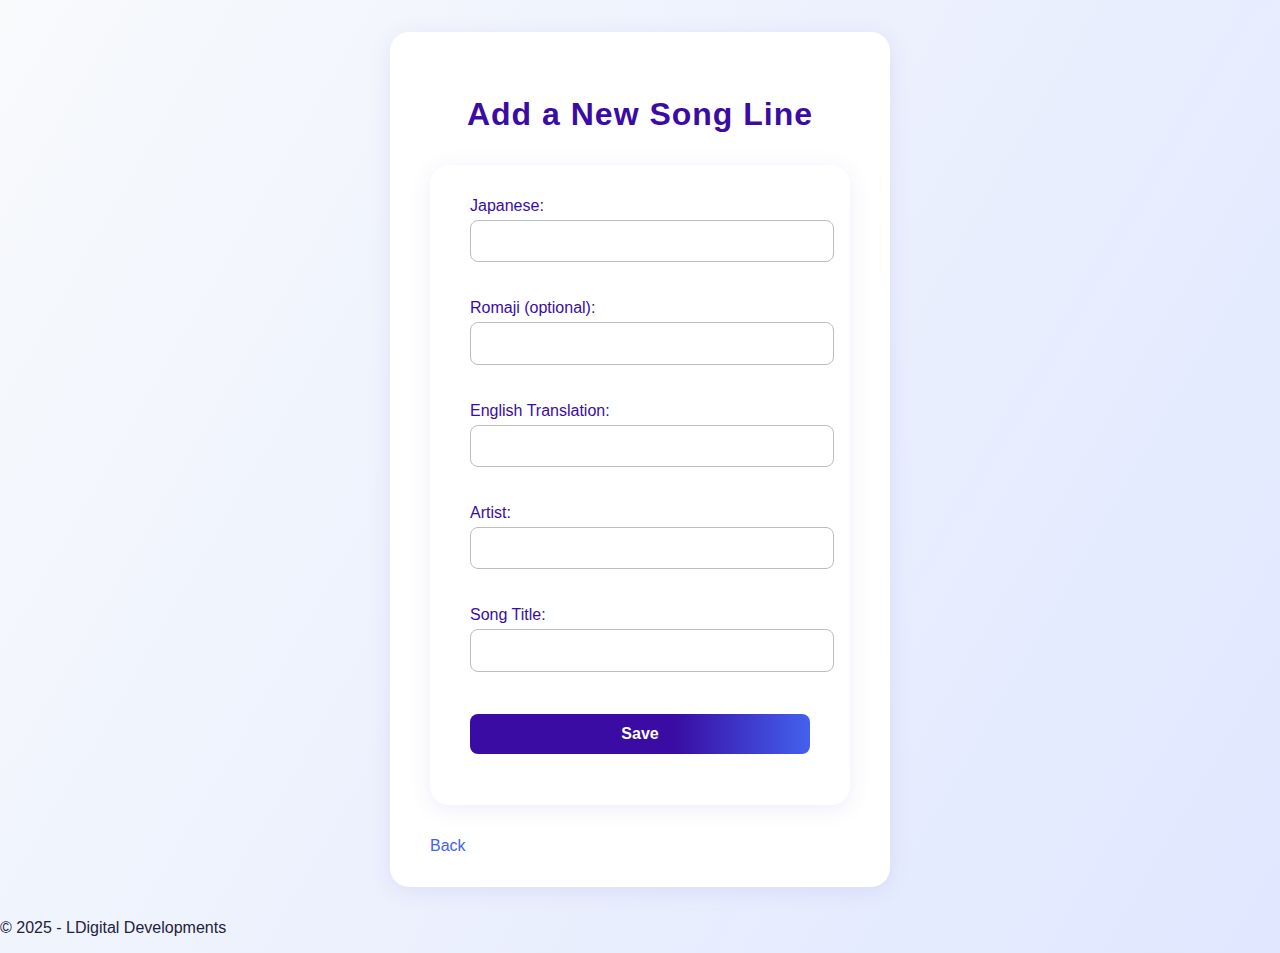
<file: templates/add_line.html>
<!DOCTYPE html>
<html>
<head>
  <title>Add Line</title>
  <link rel="stylesheet" href="/static/style.css">
</head>
<body>
  <div class="content">
    <h1>Add a New Song Line</h1>
    <form method="POST">
      <label>Japanese:</label><br>
      <input name="japanese" required><br><br>
      <label>Romaji (optional):</label><br>
      <input name="romaji"><br><br>
      <label>English Translation:</label><br>
      <input name="translation" required><br><br>
      <label>Artist:</label><br>
      <input name="artist" required><br><br>
      <label>Song Title:</label><br>
      <input name="song" required><br><br>
      <input type="submit" value="Save">
    </form>
    <a href="/">Back</a>
  </div>
  <footer>
    <p>&copy 2025 - LDigital Developments</p>
  </footer>
</body>
</html>
</file>
<file: static/style.css>
/* Simple, modern, and animated style for JP Tracker */
body {
  font-family: 'Segoe UI', 'Arial', sans-serif;
  background: linear-gradient(120deg, #f8fafc 0%, #e0e7ff 100%);
  margin: 0;
  padding: 0;
  min-height: 100vh;
  color: #22223b;
  animation: fadeIn 1s;
}

h1 {
  color: #3a0ca3;
  text-align: center;
  margin-top: 2rem;
  letter-spacing: 1px;
  animation: slideDown 0.7s;
}

form, .content {
  background: #fff;
  max-width: 420px;
  margin: 2rem auto;
  padding: 2rem 2.5rem;
  border-radius: 1.2rem;
  box-shadow: 0 4px 24px rgba(58,12,163,0.08);
  animation: fadeInUp 0.8s;
}

label {
  font-weight: 500;
  color: #3a0ca3;
}

input[type="text"], input[type="submit"], input, select {
  width: 100%;
  padding: 0.7rem;
  margin-top: 0.3rem;
  margin-bottom: 1.2rem;
  border: 1px solid #bdbdbd;
  border-radius: 0.5rem;
  font-size: 1rem;
  transition: border 0.2s;
}

input[type="text"]:focus, input:focus {
  border: 1.5px solid #3a0ca3;
  outline: none;
}

input[type="submit"] {
  background: linear-gradient(90deg, #3a0ca3 60%, #4361ee 100%);
  color: #fff;
  font-weight: bold;
  border: none;
  cursor: pointer;
  transition: background 0.2s, transform 0.2s;
}

input[type="submit"]:hover {
  background: linear-gradient(90deg, #4361ee 60%, #3a0ca3 100%);
  transform: translateY(-2px) scale(1.03);
}

a {
  color: #4361ee;
  text-decoration: none;
  font-weight: 500;
  transition: color 0.2s;
}

a:hover {
  color: #3a0ca3;
  text-decoration: underline;
}

ul {
  list-style: none;
  padding: 0;
}

li {
  background: #f1f3f8;
  margin: 1rem 0;
  padding: 1rem;
  border-radius: 0.7rem;
  box-shadow: 0 2px 8px rgba(67,97,238,0.04);
  animation: fadeInUp 0.7s;
}

hr {
  border: none;
  border-top: 1.5px solid #e0e7ff;
  margin: 2rem 0;
}

@keyframes fadeIn {
  from { opacity: 0; }
  to { opacity: 1; }
}
@keyframes slideDown {
  from { opacity: 0; transform: translateY(-30px); }
  to { opacity: 1; transform: translateY(0); }
}
@keyframes fadeInUp {
  from { opacity: 0; transform: translateY(30px); }
  to { opacity: 1; transform: translateY(0); }
}
</file>
